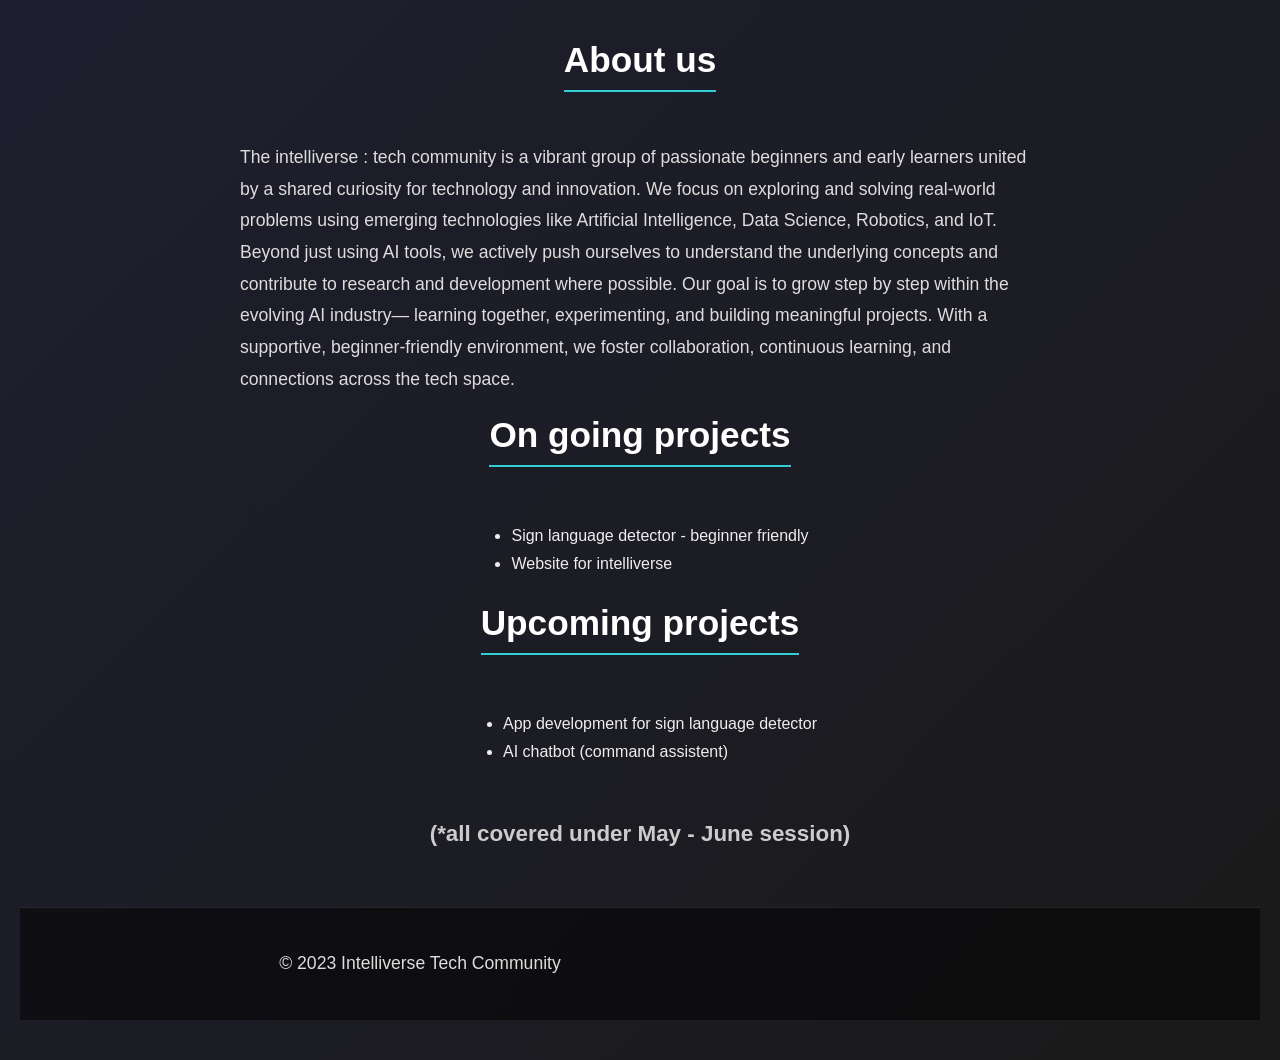
<file: about.html>
<!DOCTYPE html>
<html lang="en">
<head>
    <link rel="stylesheet" href="about.css">
    <meta charset="UTF-8">
    <meta name="viewport" content="width=device-width, initial-scale=1.0">
    <title>Document</title>
</head>
<body>
    <h1>About us</h1>
     <p> The intelliverse : tech community is a vibrant
group of passionate beginners and early
learners united by a shared curiosity for
technology and innovation. We focus on
exploring and solving real-world problems using
emerging technologies like Artificial
Intelligence, Data Science, Robotics, and IoT.
Beyond just using AI tools, we actively push
ourselves to understand the underlying
concepts and contribute to research and
development where possible. Our goal is to grow
step by step within the evolving AI industry—
learning together, experimenting, and building
meaningful projects. With a supportive,
beginner-friendly environment, we foster
collaboration, continuous learning, and
connections across the tech space.
     </p>
     <h1>On going projects</h1>
     <ul>
       <li>Sign language detector - beginner friendly</li>
       <li>Website for intelliverse</li>
     </ul>
        <h1>Upcoming projects</h1>
     <ul>
       <li>App development for sign language detector</li>
       <li>AI chatbot (command assistent)</li>
     </ul>
     <h3>(*all covered under May - June session)</h3>
     <footer>
         <p>&copy; 2023 Intelliverse Tech Community</p>
     </footer>
</body>
</html>
</file>
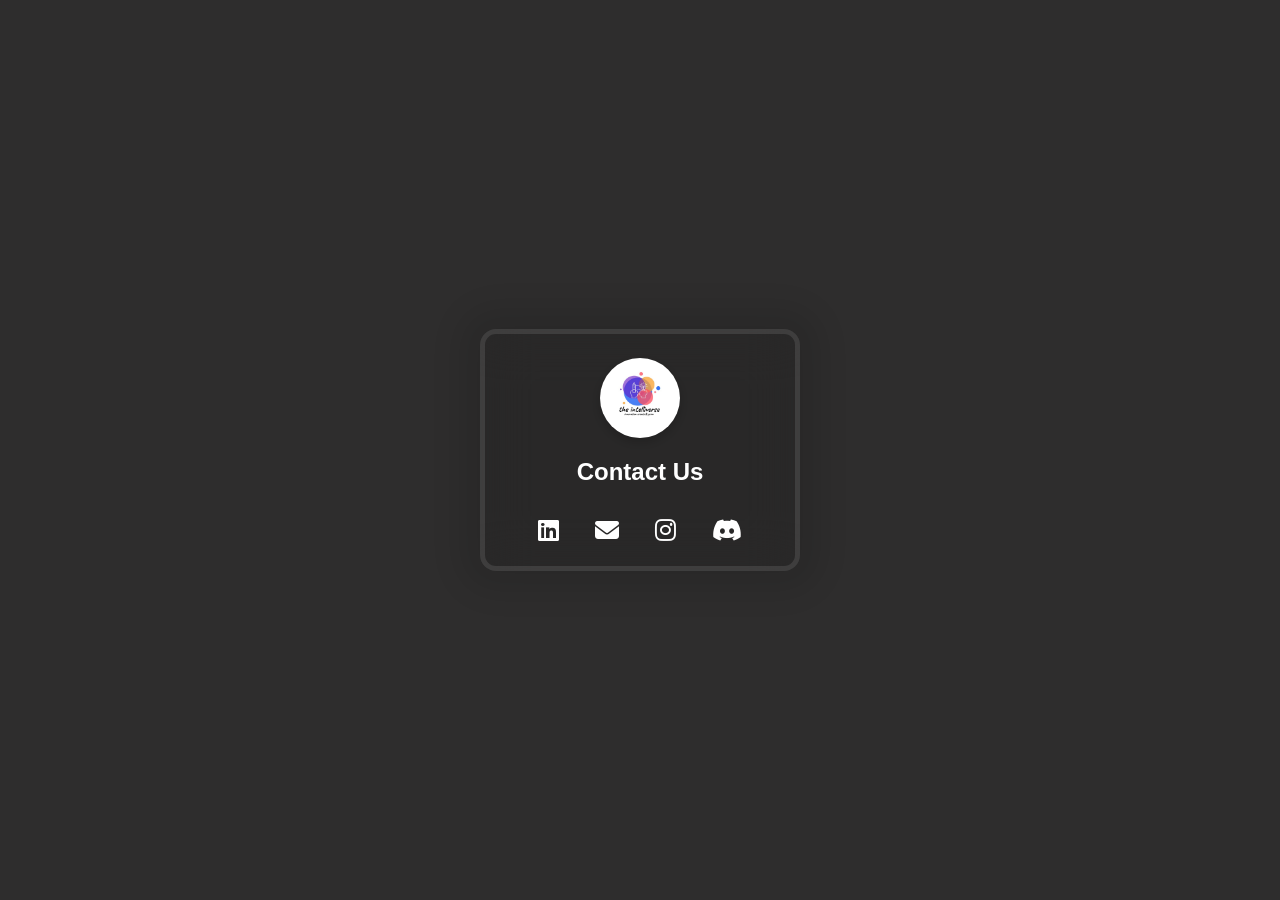
<file: contact.html>
<!DOCTYPE html>
<html lang="en">
<head>
  <meta charset="UTF-8" />
  <meta name="viewport" content="width=device-width, initial-scale=1.0" />
  <title>Contact - The Intelliverse</title>
  <link
    rel="stylesheet"
    href="https://cdnjs.cloudflare.com/ajax/libs/font-awesome/6.4.0/css/all.min.css"
    crossorigin="anonymous"
  />
  <link rel="stylesheet" href="contact.css" />
</head>
<body>
  <div class="contact-container">
    <a href="https://linktr.ee/theintelliverse" target="_blank" aria-label="The Intelliverse Linktree">
      <img src="the intelliverse logo.jpg" alt="The Intelliverse Logo" class="logo" />
    </a>
    
    <h2>Contact Us</h2>
    <div class="contact-links">
      <a href="https://www.linkedin.com/company/the-intelliverse/" target="_blank" aria-label="LinkedIn">
        <i class="fab fa-linkedin"></i>
      </a>
      <a href="mailto:theintelliverse@gmail.com" target="_blank" aria-label="Gmail">
        <i class="fas fa-envelope"></i>
      </a>
      <a href="https://www.instagram.com/the_intelliverse?igsh=dzRyMDIzanN2aG51" target="_blank" aria-label="Instagram">
        <i class="fab fa-instagram"></i>
      </a>
      <a href="https://discord.gg/QxnkqEzp" target="_blank" aria-label="Discord">
    <i class="fab fa-discord"></i>
  </a>
    </div>
  </div>
</body>
</html>
</file>
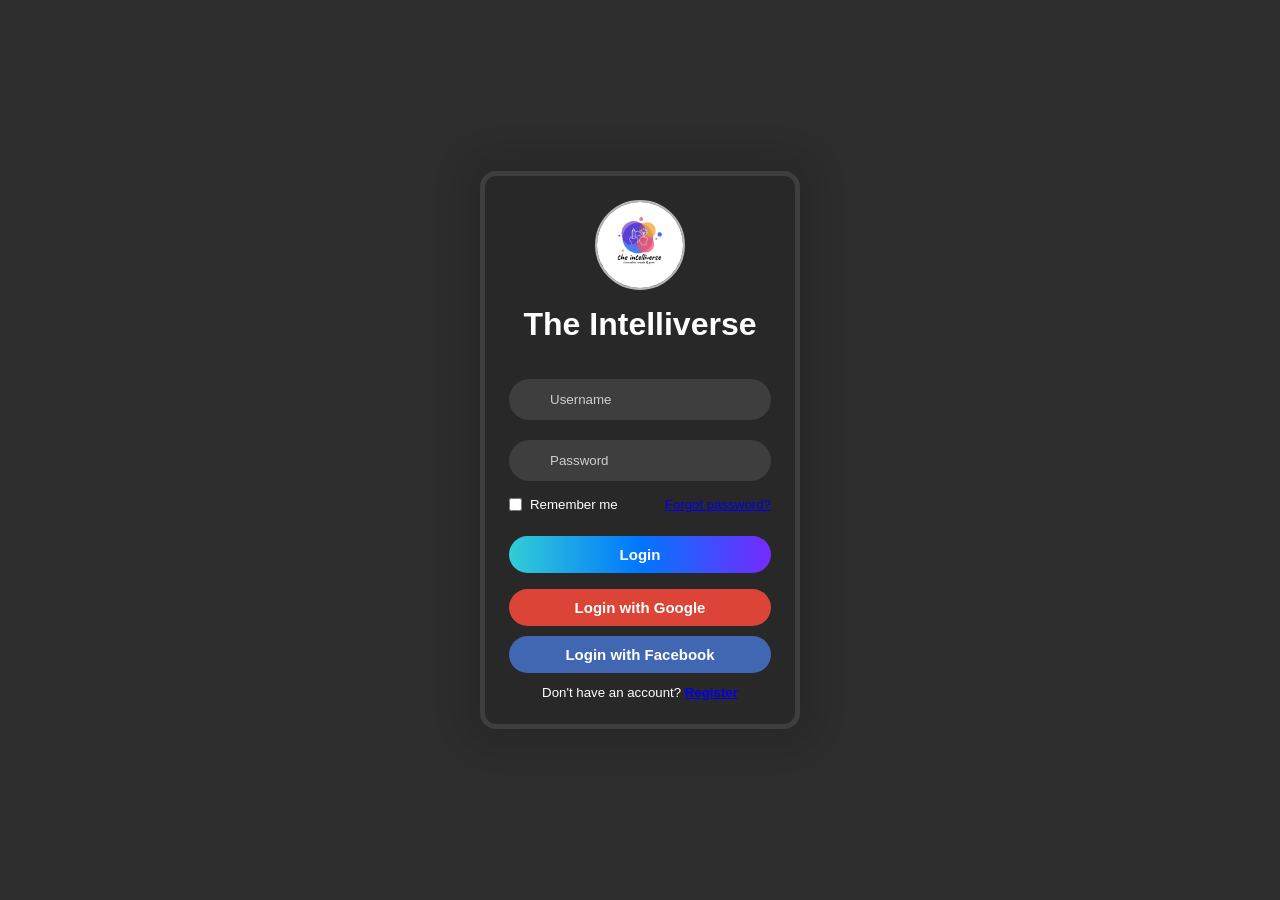
<file: loginpage.html>
<!DOCTYPE html>
<html lang="en">
  <head>
    <meta charset="UTF-8" />
    <meta name="viewport" content="width=device-width, initial-scale=1.0" />
    <title>The Intelliverse</title>
    <link rel="stylesheet" href="Login.css" />
    <script>
      function toggleForm(formType) {
        document.getElementById("login-form").style.display =
          formType === "login" ? "block" : "none";
        document.getElementById("register-form").style.display =
          formType === "register" ? "block" : "none";
      }
    </script>
  </head>

  <body>
    <!-- Login Form -->
    <form id="login-form" class="container" action="/login" method="POST">
      <img
        class="logo"
        src="the intelliverse logo.jpg"
        alt="The Intelliverse Logo"
      />

      <h1 class="login-title">The Intelliverse</h1>

      <section class="input-box">
        <input type="text" name="username" placeholder="Username" required />
        <i class="bx bxs-user"></i>
      </section>

      <section class="input-box">
        <input
          type="password"
          name="password"
          placeholder="Password"
          required
        />
        <i class="bx bxs-lock-alt"></i>
      </section>

      <section class="remember-forgot-box">
        <div class="remember-me">
          <input type="checkbox" name="remember-me" id="remember-me" />
          <label for="remember-me"><h5>Remember me</h5></label>
        </div>
        <a class="forgot-password" href="#"><h5>Forgot password?</h5></a>
      </section>

      <button class="login-button" type="submit">Login</button>

      <div class="social-login">
        <button class="google-login" type="button">Login with Google</button>
        <button class="facebook-login" type="button">
          Login with Facebook
        </button>
      </div>

      <h5 class="dont-have-an-account">
        Don't have an account?
        <a href="javascript:void(0);" onclick="toggleForm('register')"
          ><b>Register</b></a
        >
      </h5>
    </form>

    <!-- Register Form -->
    <form
      id="register-form"
      class="container"
      action="/register"
      method="POST"
      style="display: none"
    >
      
      <h1 class="login-title">Register</h1>

      <section class="input-box">
        <input type="text" name="username" placeholder="Username" required />
        <i class="bx bxs-user"></i>
      </section>

      <section class="input-box">
        <input type="email" name="email" placeholder="Email" required />
        <i class="bx bxs-envelope"></i>
      </section>

      <section class="input-box">
        <input
          type="password"
          name="password"
          placeholder="Password"
          required
        />
        <i class="bx bxs-lock-alt"></i>
      </section>

      <button class="login-button" type="submit">Register</button>

      <div class="social-login">
        <button class="google-login" type="button">
          <i class="bx bxl-google"></i> Login with Google
        </button>
        <button class="facebook-login" type="button">
          <i class="bx bxl-facebook"></i> Login with Facebook
        </button>
      </div>

      <h5 class="dont-have-an-account">
        Already have an account?
        <a href="javascript:void(0);" onclick="toggleForm('login')"
          ><b>Login</b></a
        >
      </h5>
    </form>
  </body>
</html>
</file>
<file: about.css>
/* Reset and Base Styles */
* {
    margin: 0;
    padding: 0;
    box-sizing: border-box;
    font-family: 'Poppins', sans-serif;
}

body {
    background: linear-gradient(135deg, #1e1e2f, #1a1a1a);
    color: #f1f1f1;
    min-height: 100vh;
    padding: 40px 20px;
    display: flex;
    flex-direction: column;
    align-items: center;
    animation: bgflow 8s infinite;
}

/* Background Animation */
@keyframes bgflow {
    0% { background-color: #0f2027; }
    25% { background-color: #203a43; }
    50% { background-color: #2c5364; }
    75% { background-color: #1a1a2e; }
    100% { background-color: #16222a; }
}

/* Content Container */
.container {
    background: rgba(255, 255, 255, 0.05);
    backdrop-filter: blur(10px);
    -webkit-backdrop-filter: blur(10px);
    padding: 40px;
    border-radius: 20px;
    max-width: 1000px;
    width: 100%;
    box-shadow: 0 8px 32px rgba(0, 0, 0, 0.25);
}

/* Headings */
h1 {
    color: #ffffff;
    border-bottom: 2px solid #32CDD5;
    padding-bottom: 10px;
    margin-bottom: 30px;
    font-size: 2.2rem;
    text-align: center;
}

h3 {
    color: #ccc;
    margin-top: 30px;
    font-size: 1.4rem;
}

/* Paragraphs */
p {
    font-size: 1.1rem;
    line-height: 1.8;
    color: #ddd;
    margin: 20px 0;
    max-width: 800px;
}

/* Lists */
ul {
    list-style: disc;
    padding-left: 40px;
    margin: 20px 0;
    color: #eee;
}

li {
    margin: 10px 0;
    font-size: 1rem;
}

/* Footer */
footer {
    margin-top: 60px;
    padding: 20px 0;
    width: 100%;
    text-align: center;
    background-color: rgba(0, 0, 0, 0.5);
    color: #ccc;
    font-size: 0.9rem;
    border-top: 1px solid rgba(255, 255, 255, 0.1);
}

/* Responsive */
@media (max-width: 768px) {
    .container {
        padding: 20px;
    }

    h1 {
        font-size: 1.8rem;
    }

    p, li {
        font-size: 1rem;
    }
}
</file>
<file: contact.css>
* {
  font-family: "Poppins", sans-serif;
  margin: 0;
  padding: 0;
  box-sizing: border-box;
}

body {
  background-color: rgb(46, 45, 45);
  width: 100%;
  height: 100dvh;
  display: flex;
  align-items: center;
  justify-content: center;
  background-size: cover;
  background-position: center;
}

.contact-container {
  background: rgba(0, 0, 0, 0.1);
  width: 320px;
  padding: 24px;
  border-radius: 16px;
  border: solid 5px rgba(255, 255, 255, 0.1);
  backdrop-filter: blur(25px);
  box-shadow: 0px 0px 30px 20px rgba(0, 0, 0, 0.1);
  color: white;
  display: flex;
  flex-direction: column;
  align-items: center;
}

.logo {
  width: 80px;
  height: 80px;
  border-radius: 50%;
  margin-bottom: 16px;
  box-shadow: 0px 4px 12px rgba(0, 0, 0, 0.2);
  object-fit: cover;
  cursor: pointer;
  transition: box-shadow 0.3s ease, transform 0.3s ease;
}

.logo:hover {
  background-color: rgba(255, 255, 255, 0.3);
    box-shadow: 0 0 30px rgba(255, 255, 255, 0.4);
}

.contact-container h2 {
  margin-bottom: 16px;
  color: white;
}

.contact-links {
  display: flex;
  gap: 20px;
  margin-top: 16px;
}

.contact-links a {
  color: rgba(255, 255, 255, 0.75);
  font-size: 24px;
  text-decoration: none;
  transition: color 0.3s ease, box-shadow 0.3s ease, transform 0.3s ease;
  display: flex;
  align-items: center;
  justify-content: center;
}

.contact-links a:hover {
   background-color: rgba(255, 255, 255, 0.3);
    box-shadow: 0 0 30px rgba(255, 255, 255, 0.4);
}
 .contact-links a {
      margin: 0 8px;
      color: inherit;
      text-decoration: none;
      font-size: 24px;
      display: inline-flex;
      align-items: center;
    }
    .linktree-icon {
      width: 24px;
      height: 24px;
      fill: #000; 
    }
    .contact-links a:hover .linktree-icon {
      fill: #1db954; 
    }
</file>
<file: Login.css>
* {
  font-family: "Poppins", sans-serif;

  margin: 0;

  padding: 0;

  box-sizing: border-box;
}

body {
  background-color: rgb(46, 45, 45);

  width: 100%;

  height: 100dvh;

  display: flex;

  align-items: center;

  justify-content: center;

  background-size: cover;

  background-position: center;
}

.container {
  background: rgb(0, 0, 0, 0.1);

  width: 320px;

  padding: 24px;

  border-radius: 16px;

  border: solid 5px rgb(255, 255, 255, 0.1);

  backdrop-filter: blur (25px);

  box-shadow: 0px 0px 30px 20px rgb(0, 0, 0, 0.1);

  color: white;

  display: flex;

  flex-direction: column;

  align-items: center;
}

.login-title {
  margin-bottom: 16px;
  align-items: center;
}

.logo {
  width: 90px;
  height: 90px;
  border-radius: 50%;
  border: 2px solid #ffffffaa;
  margin-bottom: 16px;
  align-items: center;
}
.logo:hover {
  background-color: rgba(255, 255, 255, 0.3);
  box-shadow: 0 0 30px 5px rgba(255, 255, 255, 0.4);
  align-items: center;
}

.input-box {
  display: flex;

  width: 100%;

  position: relative;

  margin-top: 20px;
}

.input-box input {
  width: 100%;

  padding: 10px 16px 10px 38px;

  border-radius: 99px;
  border: solid 3px transparent;

  background: rgb(255, 255, 255, 0.1);
  outline: none;

  caret-color: white;

  color: white;

  font-weight: 500;
  transition: 0.25s;
}

.input-box input:focus {
  border: solid 3px rgb(255, 255, 255, 0.25);
}

.input-box input::placeholder {
  color: rgb(255, 255, 255, 0.75);
}

.input-box input::-ms-reveal {
  filter: invert(100%);
}

.login-title {
  margin-bottom: 16px;
  align-items: center;
}

.input-box {
  display: flex;

  width: 100%;

  position: relative;

  margin-top: 20px;
}

.input-box input {
  width: 100%;

  padding: 10px 16px 10px 38px;

  border-radius: 99px;

  border: solid 3px transparent;

  background: rgb(255, 255, 255, 0.1);

  outline: none;

  caret-color: white;

  color: white;

  font-weight: 500;

  transition: 0.25s;
}

.input-box input:focus {
  border: solid 3px rgb(255, 255, 255, 0.25);
}

.input-box input::placeholder {
  color: rgb(255, 255, 255, 0.75);
}

.input-box input::-ms-reveal {
  filter: invert(100%);
}

.input-box i {
  position: absolute;

  top: 50%;

  transform: translateY(-50%);

  left: 14px;

  color: rgb(255, 255, 255, 0.75);

  font-size: 18px;

  transition: 0.25s;
}

.input-box input:focus + i {
  color: rgb(255, 255, 255);
}

.remember-forgot-box {
  display: flex;

  width: 100%;

  margin-top: 16px;

  justify-content: space-between;
  cursor: pointer;
}

.remember-forgot-box h5 {
  font-weight: normal;
  cursor: pointer;
}

.remember-me {
  display: flex;

  gap: 8px;

  cursor: pointer;
}

.forgot-password:hover {
  text-decoration: underline;
}

.login-button {
  width: 100%;
  margin-top: 24px;

  padding: 10px 0;

  background: linear-gradient(90deg, #32cdd5 0%, #0077ff 50%, #742aff 100%);

  border: none;

  border-radius: 99px;

  color: white;

  font-weight: bold;

  font-size: 15px;

  cursor: pointer;

  outline: transparent 3px solid;

  transition: 0.1s;
}

.login-button:focus {
  outline: #32cdd58a 3px solid;
}

.login-button:hover {
  background: linear-gradient(90deg, #742aff 0%, #32cdd5 50%, #0077ff 100%);
  color: #fff;
  box-shadow: 0 4px 16px rgba(50, 205, 213, 0.25), 0 2px 8px #0077ff33;
  transition: background 0.2s, box-shadow 0.2s, color 0.2s;
}

.dont-have-an-account {
  font-weight: normal;
  margin-top: 12px;
}

/* Social Login Buttons */
.social-login {
  display: flex;
  flex-direction: column;
  gap: 10px;
  width: 100%;
  margin-top: 16px;
}

.google-login,
.facebook-login {
  width: 100%;
  padding: 10px 0;
  border-radius: 99px;
  font-weight: bold;
  font-size: 15px;
  cursor: pointer;
  transition: background 0.3s, box-shadow 0.3s;
  border: none;
  color: white;
}

.google-login {
  background: #db4437;
}

.google-login:hover {
  background: #c23321;
  box-shadow: 0 4px 16px rgba(219, 68, 55, 0.4);
}

.facebook-login {
  background: #4267b2;
}

.facebook-login:hover {
  background: #3756a5;
  box-shadow: 0 4px 16px rgba(66, 103, 178, 0.4);
}

/* Hide one form when the other is active */
#login-form,
#register-form {
  animation: fadeIn 0.4s ease-in-out;
}

/* Simple fade-in animation */
@keyframes fadeIn {
  from {
    opacity: 0;
    transform: scale(0.97);
  }
  to {
    opacity: 1;
    transform: scale(1);
  }
}
</file>
